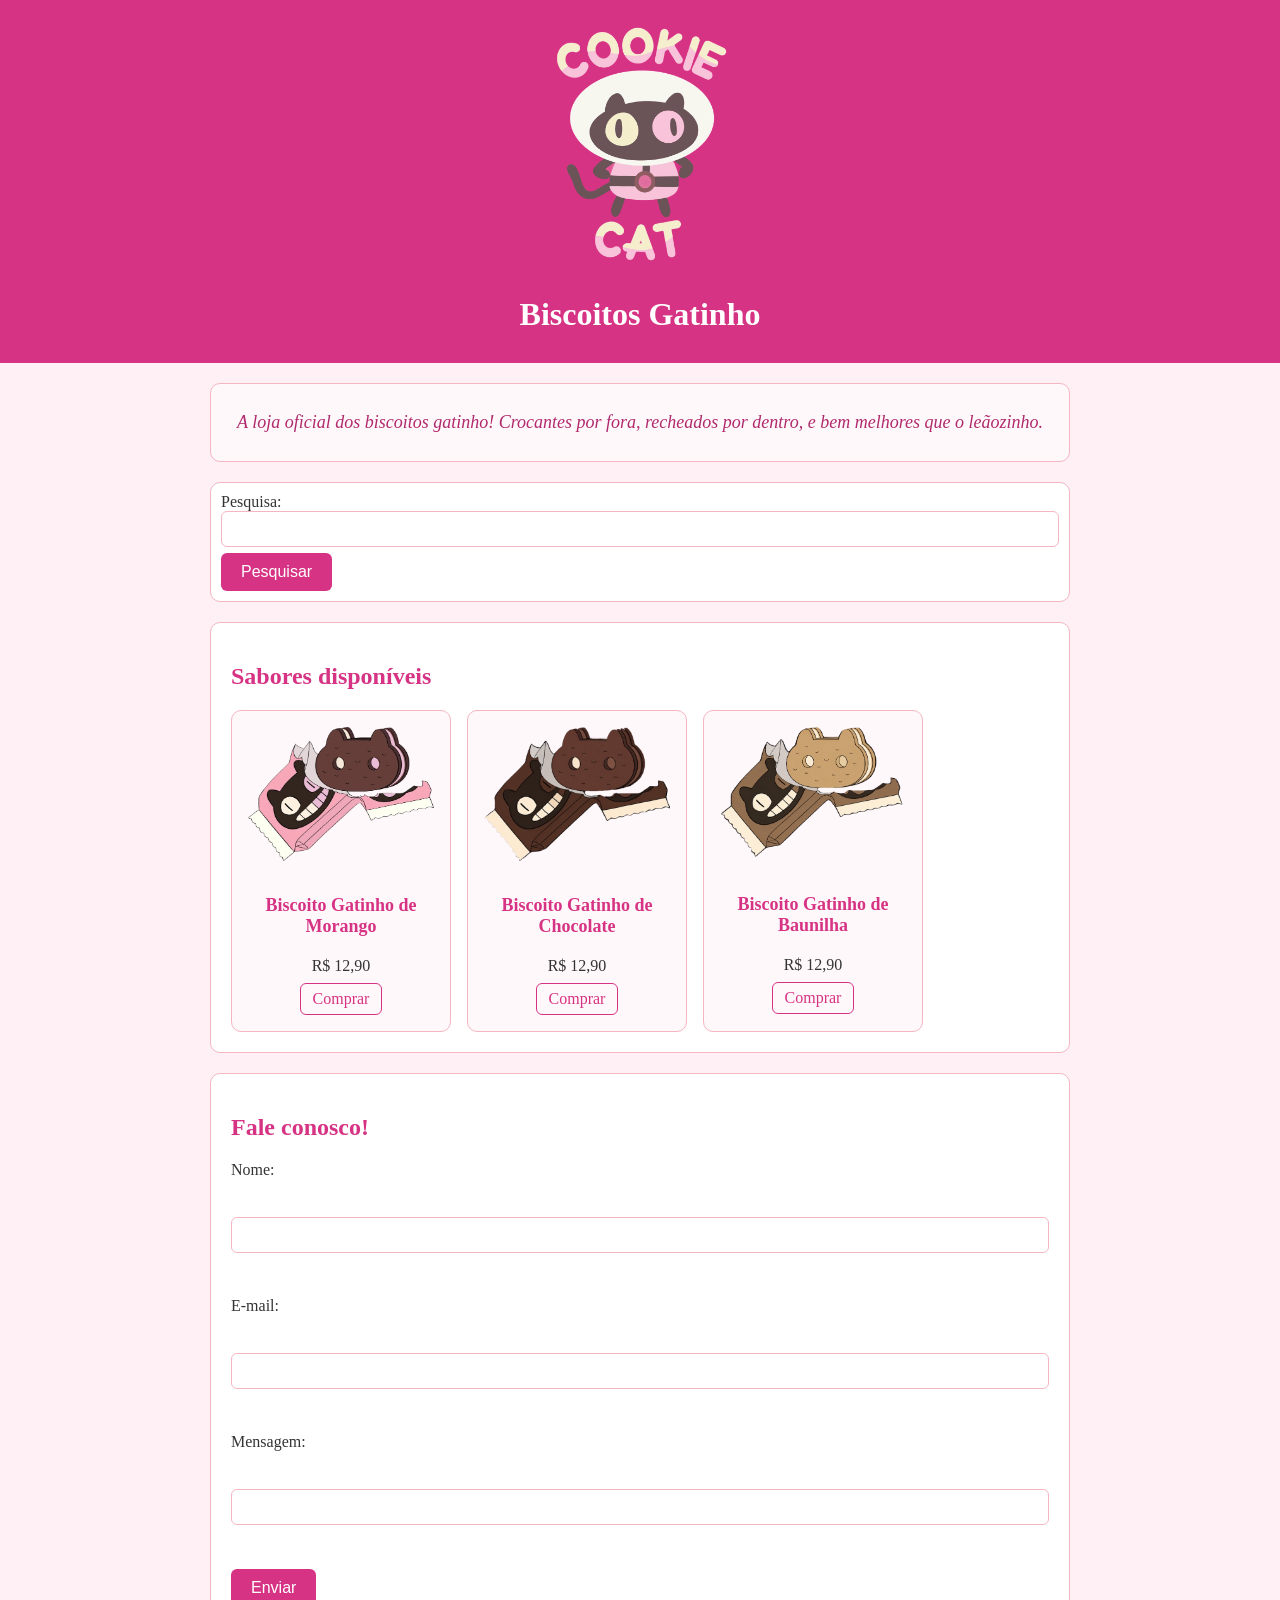
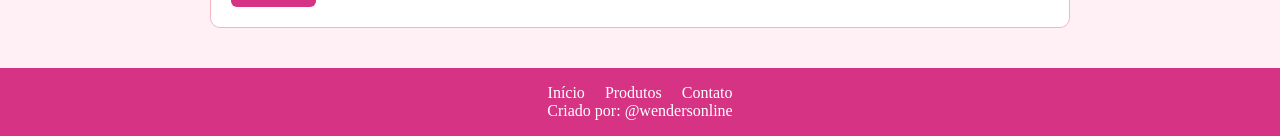
<file: prática3_web/index.html>
<!DOCTYPE html>
<html lang="pt-br">
<head>
    <meta charset="UTF-8">
    <meta name="viewport" content="width=device-width, initial-scale=1.0">
    <title>Loja de Biscoitos Gatinho</title>
    <link rel="stylesheet" href="style.css">
</head>
<body>
    <header>
        <img src="biscoito_gatinho_logo.png" alt="logo do biscoito gatinho">
        <h1>Biscoitos Gatinho</h1>
    </header>

    <main>
        <section id="sobre">
            <p>A loja oficial dos biscoitos gatinho! Crocantes por fora, recheados por dentro, e bem melhores que o leãozinho.</p>
        </section>

        <section id="busca">
            <label for="barra-pesquisa">Pesquisa:</label>
            <input type="text" id="barra-pesquisa" name="barra-pesquisa">
            <button id="pesquisar">Pesquisar</button>
        </section>

        <section id="produtos">
            <h2>Sabores disponíveis</h2>
            <p id="mensagem-carrinho" class="mensagem"></p>

            <div class="produtos-lista">
                <div id="produto-1" class="produto-card">
                    <img src="biscoito_rosa" alt="Biscoito gatinho rosa com glacê e recheio de morango.">
                    <h3>Biscoito Gatinho de Morango</h3>
                    <p>R$ 12,90</p>
                    <a href="#">Comprar</a>
                </div>

                <div id="produto-2" class="produto-card">
                    <img src="biscoito_chocolate.png" alt="Biscoito gatinho com recheio de chocolate.">
                    <h3>Biscoito Gatinho de Chocolate</h3>
                    <p>R$ 12,90</p>
                    <a href="#">Comprar</a>
                </div>

                <div id="produto-3" class="produto-card">
                    <img src="biscoito_baunilha.png" alt="Biscoito gatinho com recheio de baunilha.">
                    <h3>Biscoito Gatinho de Baunilha</h3>
                    <p>R$ 12,90</p>
                    <a href="#">Comprar</a>
                </div>
            </div>
        </section>

        <section id="fale-conosco">
            <h2>Fale conosco!</h2>
            <form id="forms" action="#" method="post" novalidate>
                <label for="nome">Nome:</label><br>
                <input type="text" id="nome" name="nome" required><br>

                <label for="email">E-mail:</label><br>
                <input type="email" id="email" name="email" required><br>

                <label for="mensagem">Mensagem:</label><br>
                <input type="text" id="mensagem" name="mensagem" required><br>

                <button type="submit">Enviar</button>
            </form>
        </section>
    </main>

    <footer>
        <nav>
            <ul>
                <li>Início</li>
                <li>Produtos</li>
                <li>Contato</li>
            </ul>
        </nav>
        Criado por: @wendersonline
    </footer>

    <script src="script.js"></script>
</body>
</html>
</file>
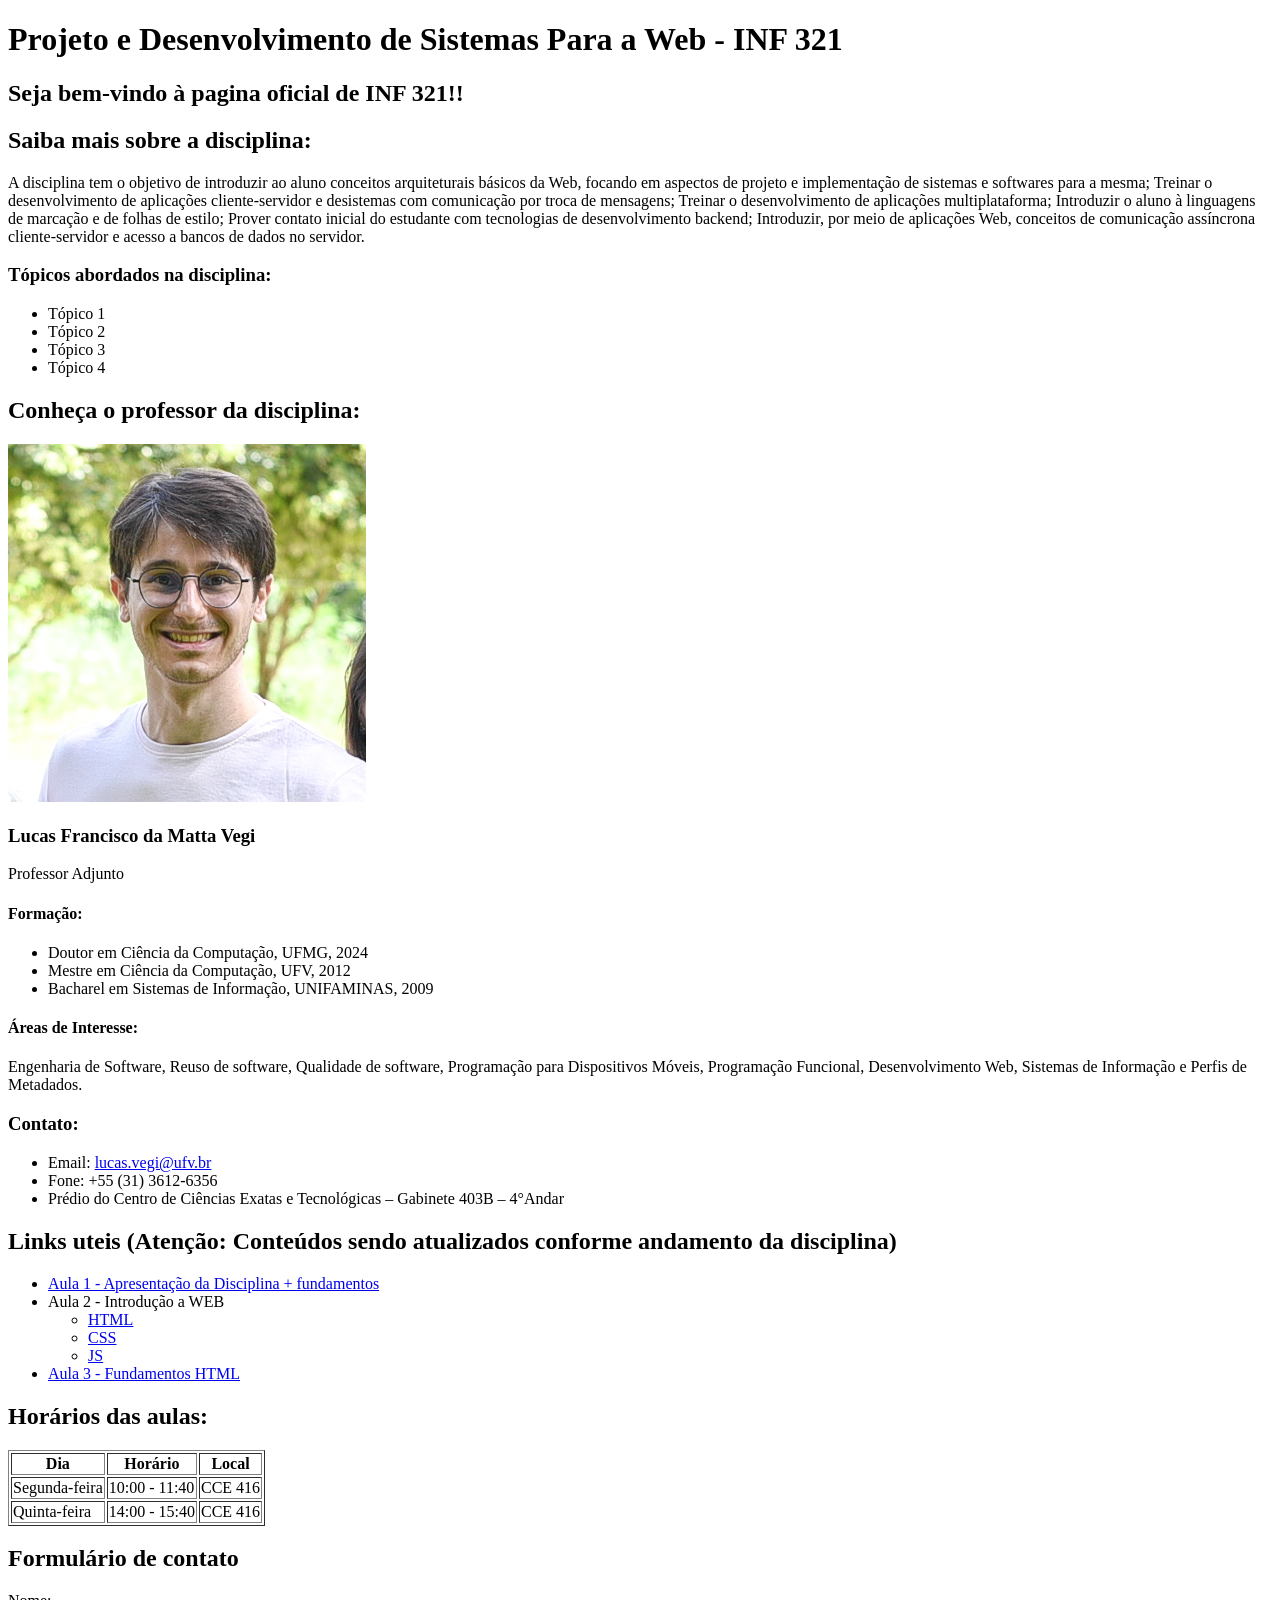
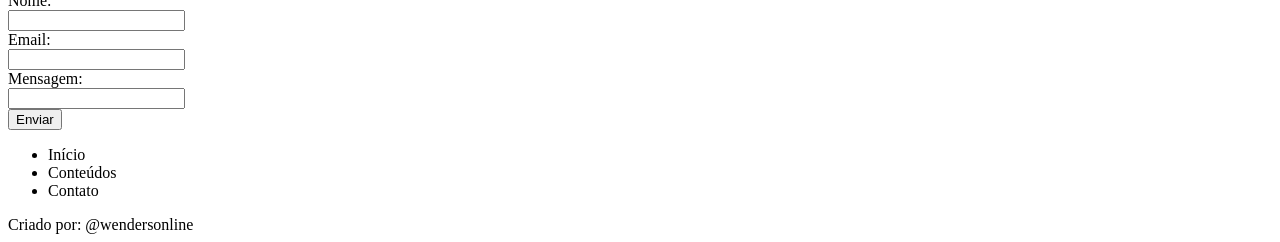
<file: pratica1_web/main.html>
<!DOCTYPE html>
<html lang="pt-br">
<head>
    <meta charset="UTF-8">
    <meta name="viewport" content="width=device-width, initial-scale=1.0">
    <title>INF 321</title>
</head>
<body>
    <header>
        <h1>Projeto e Desenvolvimento de Sistemas Para a Web - INF 321</h1>
        <h2>Seja bem-vindo à pagina oficial de INF 321!!</h1>
    </header>

    <main>
        <section id="sobre">
            <h2>
                Saiba mais sobre a disciplina:
            </h2>

            <p>
                A disciplina tem o objetivo de introduzir ao aluno conceitos arquiteturais básicos da Web, focando em aspectos de projeto e implementação de sistemas e softwares para a mesma; Treinar o desenvolvimento de aplicações cliente-servidor e desistemas com comunicação por troca de mensagens; Treinar o desenvolvimento de aplicações multiplataforma; Introduzir o aluno à linguagens de marcação e de folhas de estilo; Prover contato inicial do estudante com tecnologias de desenvolvimento backend; Introduzir, por meio de aplicações Web, conceitos de comunicação assíncrona cliente-servidor e acesso a bancos de dados no servidor.
            </p>

            <h3>Tópicos abordados na disciplina:</h3>
            <ul>
                <li>Tópico 1</li>
                <li>Tópico 2</li>
                <li>Tópico 3</li>
                <li>Tópico 4</li>
            </ul>
        </section>

         <section id="professor">
            <h2>
                Conheça o professor da disciplina:
            </h2>
            <img src="veggi.png" alt="foto do professor da disciplina Lucas Veggi, utilizando um óculos e uma camisa branca sem estampa.">
            <h3>Lucas Francisco da Matta Vegi</h3>
            <p>Professor Adjunto</p>
 
            <h4>Formação:</h4>
            <ul>
                <li>Doutor em Ciência da Computação, UFMG, 2024</li>
                <li>Mestre em Ciência da Computação, UFV, 2012</li>
                <li>Bacharel em Sistemas de Informação, UNIFAMINAS, 2009</li>
            </ul>
 
            <h4>Áreas de Interesse:</h4>
            <p>Engenharia de Software, Reuso de software, Qualidade de software, Programação para Dispositivos Móveis, Programação Funcional, Desenvolvimento Web, Sistemas de Informação e Perfis de Metadados.</p>
 
            <h3>Contato:</h3>
            <ul>
                <li>Email: <a href="mailto:lucas.vegi@ufv.br">lucas.vegi@ufv.br</a></li>
                <li>Fone: +55 (31) 3612-6356</li>
                <li>Prédio do Centro de Ciências Exatas e Tecnológicas – Gabinete 403B – 4°Andar</li>
            </ul>
        </section>

        <section id="links">
            <h2>
                Links uteis <b>(Atenção: Conteúdos sendo atualizados conforme andamento da disciplina)</b>
            </h2>

            <ul>
                <li>
                    <a href="https://www.ufv.com.br">Aula 1 - Apresentação da Disciplina + fundamentos</a>
                </li>
                <li>
                    Aula 2 - Introdução a WEB
                    <ul>
                        <li><a href="https://www.ufv.com.br">HTML</a></li>
                        <li><a href="https://www.ufv.com.br">CSS</a></li>
                        <li><a href="https://www.ufv.com.br">JS</a></li>
                    </ul>
                </li>
                <li>
                    <a href="https://www.ufv.com.br">Aula 3 - Fundamentos HTML</a>
                </li>
            </ul>
        </section>

        <section id="horarios">
            <h2>Horários das aulas:</h2>
            <table border="1">
                <thead>
                    <tr>
                        <th>Dia</th>
                        <th>Horário</th>
                        <th>Local</th>
                    </tr>
                </thead>
                <tbody>
                    <tr>
                        <td>Segunda-feira</td>
                        <td>10:00 - 11:40</td>
                        <td>CCE 416</td>
                    </tr>
                    <tr>
                        <td>Quinta-feira</td>
                        <td>14:00 - 15:40</td>
                        <td>CCE 416</td>
                    </tr>
                </tbody>
            </table>
        </section>

        <section id="contato">
            <h2>Formulário de contato</h2>
            <form action="#" method="post">
                <label for="nome">Nome:</label><br>
                <input type="text" id="nome" name="nome"><br>

                <label for="email">Email:</label><br>
                <input type="email" id="email" name="email"><br>

                <label for="mensagem">Mensagem:</label><br>
                <input type="text" id="mensagem" name="mensagem"><br>

                <button type="submit">Enviar</button>
            </form>
        </section>
    </main>

    <footer>
        <nav>
            <ul>
                <li>Início</li>
                <li>Conteúdos</li>
                <li>Contato</li>
            </ul>
        </nav>
        Criado por: @wendersonline
    </footer>
</body>
</html>
</file>
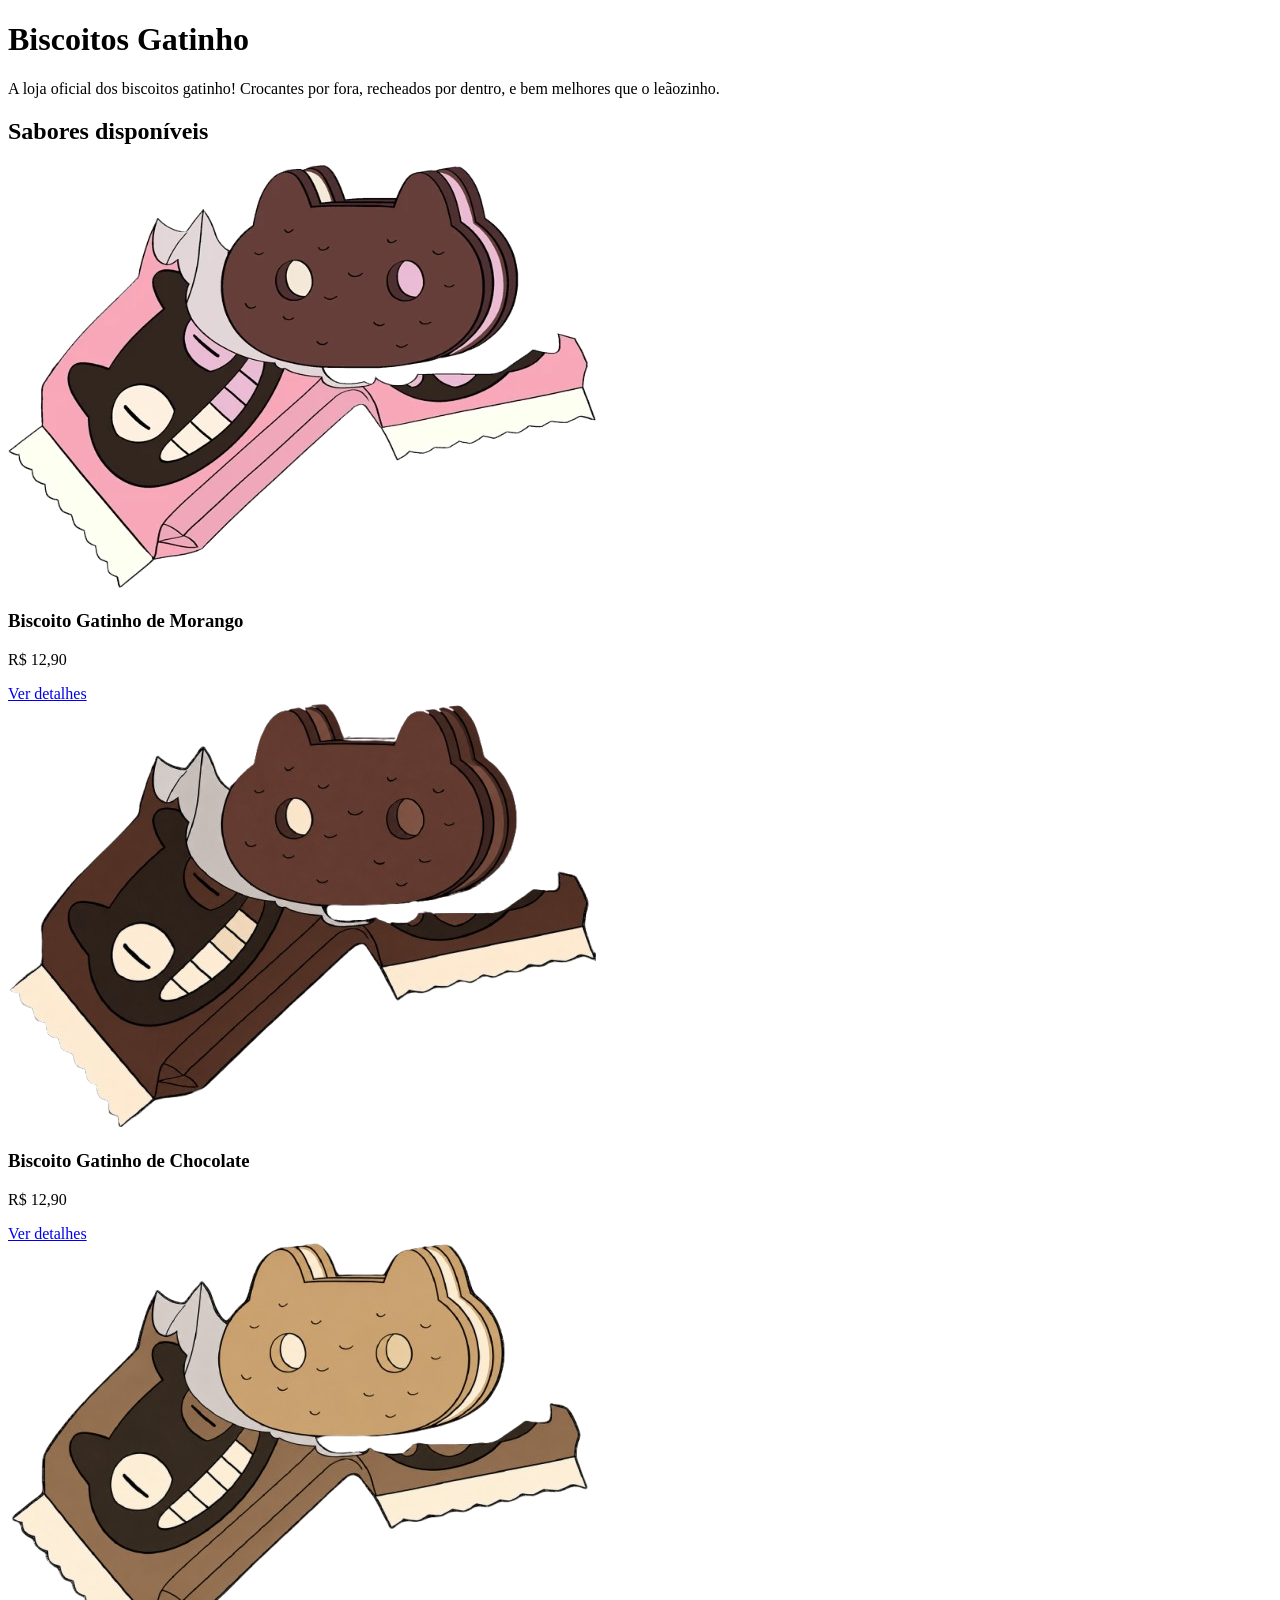
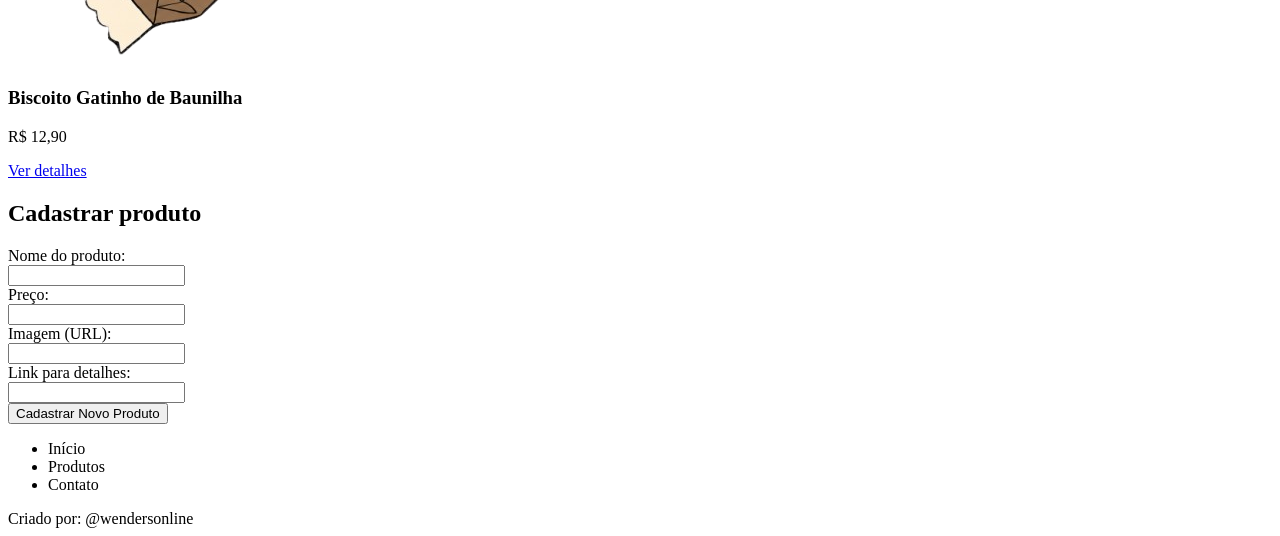
<file: prática1.2_web/main.html>
<!DOCTYPE html>
<html lang="pt-br">
<head>
    <meta charset="UTF-8">
    <meta name="viewport" content="width=device-width, initial-scale=1.0">
    <title>Loja de Biscoitos Gatinho</title>
</head>
<body>
    <header>
        <h1>Biscoitos Gatinho</h1>
    </header>

    <main>
        <section id="sobre">
            <p>A loja oficial dos biscoitos gatinho! Crocantes por fora, recheados por dentro, e bem melhores que o leãozinho.</p>
        </section>

        <section id="produtos">
            <h2>Sabores disponíveis</h2>

            <div id="produto-1">
                <img src="biscoito_rosa" alt="Biscoito gatinho rosa com glacê e recheio de morango.">
                <h3>Biscoito Gatinho de Morango</h3>
                <p>R$ 12,90</p>
                <a href="#">Ver detalhes</a>
            </div>

            <div id="produto-2">
                <img src="biscoito_chocolate.png" alt="Biscoito gatinho com recheio de chocolate.">
                <h3>Biscoito Gatinho de Chocolate</h3>
                <p>R$ 12,90</p>
                <a href="#">Ver detalhes</a>
            </div>

            <div id="produto-3">
                <img src="biscoito_baunilha.png" alt="Biscoito gatinho com recheio de baunilha.">
                <h3>Biscoito Gatinho de Baunilha</h3>
                <p>R$ 12,90</p>
                <a href="#">Ver detalhes</a>
            </div>
        </section>

        <section id="cadastro">
            <h2>Cadastrar produto</h2>
            <form action="#" method="post">
                <label for="nome-produto">Nome do produto:</label><br>
                <input type="text" id="nome-produto" name="nome-produto"><br>

                <label for="preco-produto">Preço:</label><br>
                <input type="number" id="preco-produto" name="preco-produto"><br>

                <label for="imagem-produto">Imagem (URL):</label><br>
                <input type="text" id="imagem-produto" name="imagem-produto"><br>

                <label for="link-produto">Link para detalhes:</label><br>
                <input type="text" id="link-produto" name="link-produto"><br>

                <button type="submit">Cadastrar Novo Produto</button>
            </form>
        </section>
    </main>

    <footer>
        <nav>
            <ul>
                <li>Início</li>
                <li>Produtos</li>
                <li>Contato</li>
            </ul>
        </nav>
        Criado por: @wendersonline
    </footer>
</body>
</html>
</file>
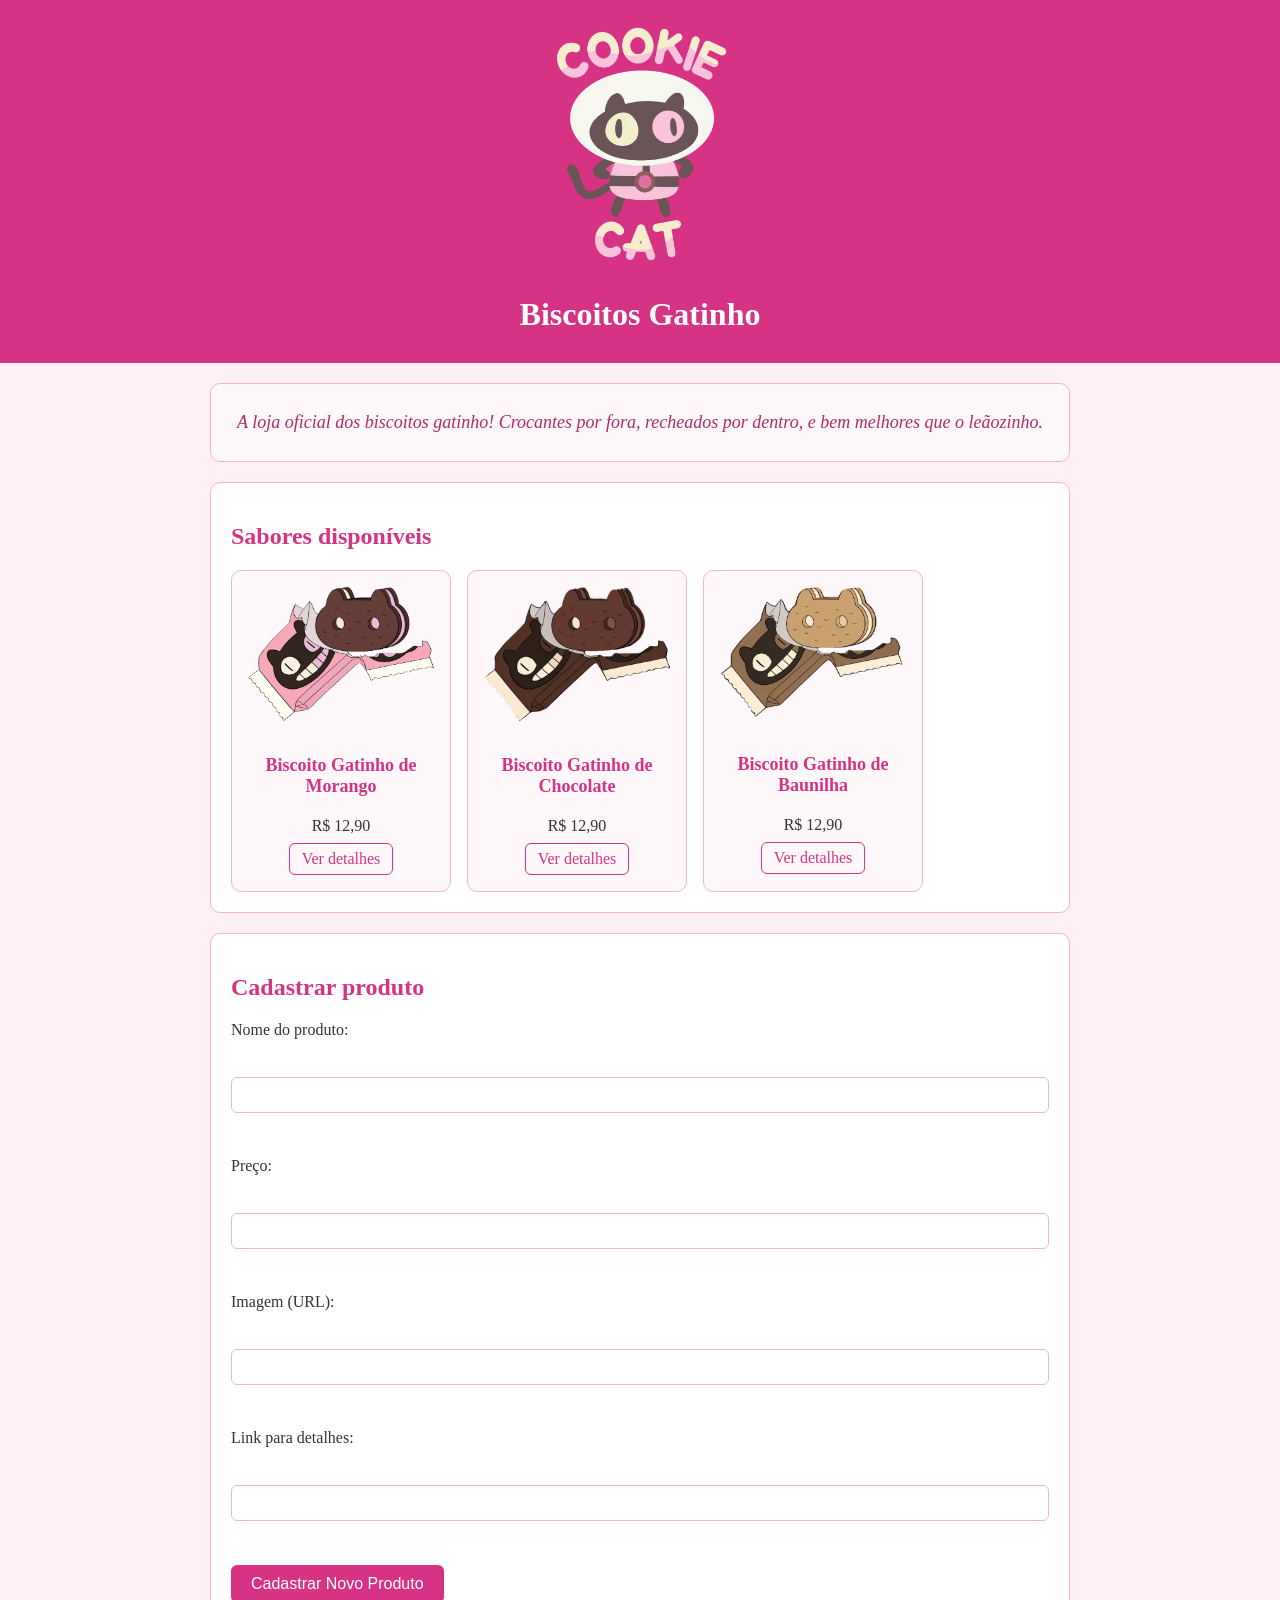
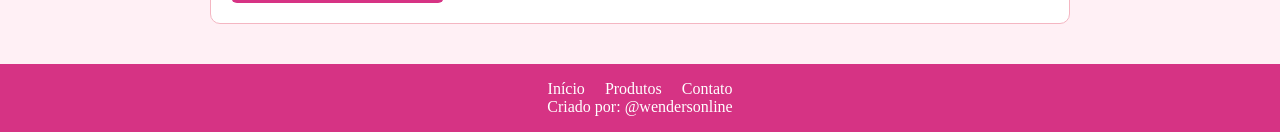
<file: prática2_web/main.html>
<!DOCTYPE html>
<html lang="pt-br">
<head>
    <meta charset="UTF-8">
    <meta name="viewport" content="width=device-width, initial-scale=1.0">
    <title>Loja de Biscoitos Gatinho</title>
    <link rel="stylesheet" href="style.css">
</head>
<body>
    <header>
        <img src="biscoito_gatinho_logo.png" alt="logo do biscoito gatinho">
        <h1>Biscoitos Gatinho</h1>
    </header>

    <main>
        <section id="sobre">
            <p>A loja oficial dos biscoitos gatinho! Crocantes por fora, recheados por dentro, e bem melhores que o leãozinho.</p>
        </section>

        <section id="produtos">
            <h2>Sabores disponíveis</h2>

            <div class="produtos-lista">
                <div id="produto-1" class="produto-card">
                    <img src="biscoito_rosa" alt="Biscoito gatinho rosa com glacê e recheio de morango.">
                    <h3>Biscoito Gatinho de Morango</h3>
                    <p>R$ 12,90</p>
                    <a href="#">Ver detalhes</a>
                </div>

                <div id="produto-2" class="produto-card">
                    <img src="biscoito_chocolate.png" alt="Biscoito gatinho com recheio de chocolate.">
                    <h3>Biscoito Gatinho de Chocolate</h3>
                    <p>R$ 12,90</p>
                    <a href="#">Ver detalhes</a>
                </div>

                <div id="produto-3" class="produto-card">
                    <img src="biscoito_baunilha.png" alt="Biscoito gatinho com recheio de baunilha.">
                    <h3>Biscoito Gatinho de Baunilha</h3>
                    <p>R$ 12,90</p>
                    <a href="#">Ver detalhes</a>
                </div>
            </div>
        </section>

        <section id="cadastro">
            <h2>Cadastrar produto</h2>
            <form action="#" method="post">
                <label for="nome-produto">Nome do produto:</label><br>
                <input type="text" id="nome-produto" name="nome-produto"><br>

                <label for="preco-produto">Preço:</label><br>
                <input type="number" id="preco-produto" name="preco-produto"><br>

                <label for="imagem-produto">Imagem (URL):</label><br>
                <input type="text" id="imagem-produto" name="imagem-produto"><br>

                <label for="link-produto">Link para detalhes:</label><br>
                <input type="text" id="link-produto" name="link-produto"><br>

                <button type="submit">Cadastrar Novo Produto</button>
            </form>
        </section>
    </main>

    <footer>
        <nav>
            <ul>
                <li>Início</li>
                <li>Produtos</li>
                <li>Contato</li>
            </ul>
        </nav>
        Criado por: @wendersonline
    </footer>
</body>
</html>
</file>
<file: prática3_web/style.css>
* {
    margin: 0;
    padding: 0;
    box-sizing: border-box;
}

/* ===== body ===== */
body {
    font-size: 16px;
    color: #333;
    background-color: #fff0f5;
    padding: 0;
    margin: 0;
}

/* ===== títulos ===== */
h1, h2, h3 {
    color: #d63384;
    padding: 10px 0;
    margin: 10px 0;
}

h1 {
    font-size: 32px;
}

h2 {
    font-size: 24px;
}

h3 {
    font-size: 18px;
}

/* ===== parágrafos ===== */
p {
    font-size: 16px;
    margin: 8px 0;
}

/* ===== links ===== */
a {
    color: #d63384;
    text-decoration: none;
    border: 1px solid #d63384;
    border-radius: 6px;
    padding: 6px 12px;
    display: inline-block;
}

a:hover {
    background-color: #d63384;
    color: #fff;
}

/* ===== imagens ===== */
img {
    width: 100%;
    max-width: 200px;
    border-radius: 10px;
    margin-bottom: 10px;
}

/* ===== header ===== */
header {
    background-color: #d63384;
    color: #fff;
    padding: 20px;
    text-align: center;
}

header h1 {
    color: #fff;
    margin: 0;
}

/* ===== main ===== */
main {
    max-width: 900px;
    margin: 0 auto;
    padding: 20px;
}

/* ===== sections ===== */
section {
    background-color: #fff;
    border: 1px solid #f4b6c2;
    border-radius: 10px;
    padding: 20px;
    margin-bottom: 20px;
}

#sobre {
    text-align: center;
    background-color: #fff8fa;
}

#sobre p {
    font-size: 18px;
    font-style: italic;
    color: #b02a6d;
}

#busca {
    padding: 10px;
}

/* ===== cards de produtos ===== */
.produtos-lista {
    display: flex;
    flex-wrap: wrap;
    gap: 16px;
}

.produto-card {
    background-color: #fff8fa;
    border: 1px solid #f4b6c2;
    border-radius: 10px;
    padding: 16px;
    width: 220px;
    text-align: center;
}

/* ===== formulário ===== */
form {
    display: flex;
    flex-direction: column;
    gap: 10px;
}

input {
    font-size: 16px;
    padding: 8px;
    margin-bottom: 6px;
    border: 1px solid #f4b6c2;
    border-radius: 6px;
    width: 100%;
}


/* ===== botões ===== */
button {
    font-size: 16px;
    color: #fff;
    background-color: #d63384;
    border: none;
    border-radius: 6px;
    padding: 10px 20px;
    width: fit-content;
    cursor: pointer;
}

button:hover {
    background-color: #b02a6d;
}

/* ===== tabela ===== */
table {
    width: 100%;
    border-collapse: collapse;
    margin-top: 10px;
}

th, td {
    border: 1px solid #f4b6c2;
    padding: 10px;
    text-align: left;
}

th {
    background-color: #f4b6c2;
    color: #fff;
}

/* ===== footer ===== */
footer {
    background-color: #d63384;
    color: #fff;
    text-align: center;
    padding: 16px;
}

footer nav ul {
    display: flex;
    justify-content: center;
    gap: 20px;
    list-style: none;
}

footer a {
    color: #fff;
    border: none;
}

/* ===== Responsividade ===== */
@media (max-width: 600px) {
    .produtos-lista {
        flex-direction: column;
        align-items: center;
    }

    footer nav ul {
        flex-direction: column;
        gap: 8px;
    }
}

/* ===== interações (classList) ===== */
.mensagem {
    display: none;
    background-color: #e8f8ee;
    color: #1e7e46;
    border: 1px solid #1e7e46;
    border-radius: 6px;
    padding: 10px;
    margin-bottom: 16px;
}

.mensagem.visivel {
    display: block;
}

.produto-card.comprado {
    border-color: #d63384;
    background-color: #ffe4ee;
}

input.erro {
    border-color: #dc3545;
}
</file>
<file: prática2_web/style.css>
* {
    margin: 0;
    padding: 0;
    box-sizing: border-box;
}

/* ===== body ===== */
body {
    font-size: 16px;
    color: #333;
    background-color: #fff0f5;
    padding: 0;
    margin: 0;
}

/* ===== títulos ===== */
h1, h2, h3 {
    color: #d63384;
    padding: 10px 0;
    margin: 10px 0;
}

h1 {
    font-size: 32px;
}

h2 {
    font-size: 24px;
}

h3 {
    font-size: 18px;
}

/* ===== parágrafos ===== */
p {
    font-size: 16px;
    margin: 8px 0;
}

/* ===== links ===== */
a {
    color: #d63384;
    text-decoration: none;
    border: 1px solid #d63384;
    border-radius: 6px;
    padding: 6px 12px;
    display: inline-block;
}

a:hover {
    background-color: #d63384;
    color: #fff;
}

/* ===== imagens ===== */
img {
    width: 100%;
    max-width: 200px;
    border-radius: 10px;
    margin-bottom: 10px;
}

/* ===== header ===== */
header {
    background-color: #d63384;
    color: #fff;
    padding: 20px;
    text-align: center;
}

header h1 {
    color: #fff;
    margin: 0;
}

/* ===== main ===== */
main {
    max-width: 900px;
    margin: 0 auto;
    padding: 20px;
}

/* ===== sections ===== */
section {
    background-color: #fff;
    border: 1px solid #f4b6c2;
    border-radius: 10px;
    padding: 20px;
    margin-bottom: 20px;
}

#sobre {
    text-align: center;
    background-color: #fff8fa;
}

#sobre p {
    font-size: 18px;
    font-style: italic;
    color: #b02a6d;
}

/* ===== cards de produtos ===== */
.produtos-lista {
    display: flex;
    flex-wrap: wrap;
    gap: 16px;
}

.produto-card {
    background-color: #fff8fa;
    border: 1px solid #f4b6c2;
    border-radius: 10px;
    padding: 16px;
    width: 220px;
    text-align: center;
}

/* ===== formulário ===== */
form {
    display: flex;
    flex-direction: column;
    gap: 10px;
}

input {
    font-size: 16px;
    padding: 8px;
    margin-bottom: 6px;
    border: 1px solid #f4b6c2;
    border-radius: 6px;
    width: 100%;
}

/* ===== botões ===== */
button {
    font-size: 16px;
    color: #fff;
    background-color: #d63384;
    border: none;
    border-radius: 6px;
    padding: 10px 20px;
    width: fit-content;
    cursor: pointer;
}

button:hover {
    background-color: #b02a6d;
}

/* ===== tabela ===== */
table {
    width: 100%;
    border-collapse: collapse;
    margin-top: 10px;
}

th, td {
    border: 1px solid #f4b6c2;
    padding: 10px;
    text-align: left;
}

th {
    background-color: #f4b6c2;
    color: #fff;
}

/* ===== footer ===== */
footer {
    background-color: #d63384;
    color: #fff;
    text-align: center;
    padding: 16px;
}

footer nav ul {
    display: flex;
    justify-content: center;
    gap: 20px;
    list-style: none;
}

footer a {
    color: #fff;
    border: none;
}

/* ===== Responsividade ===== */
@media (max-width: 600px) {
    .produtos-lista {
        flex-direction: column;
        align-items: center;
    }

    footer nav ul {
        flex-direction: column;
        gap: 8px;
    }
}
</file>
